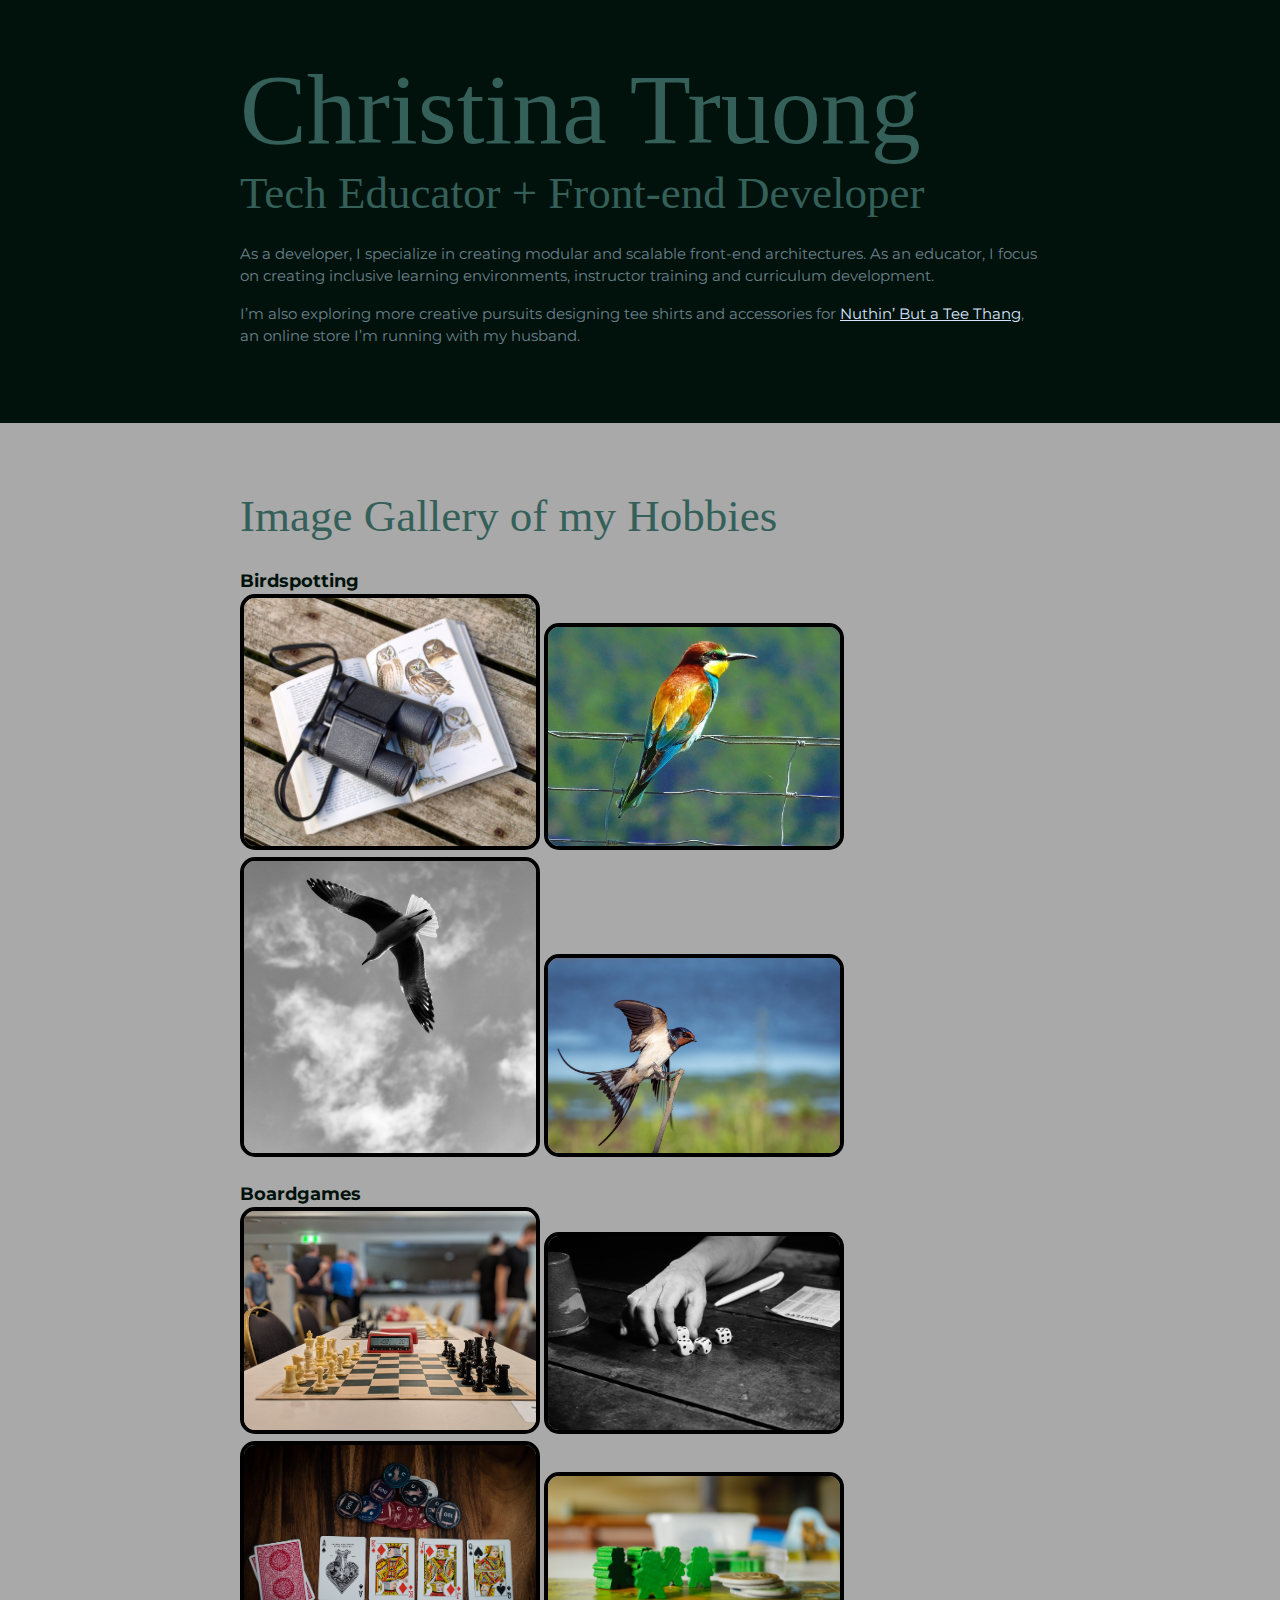
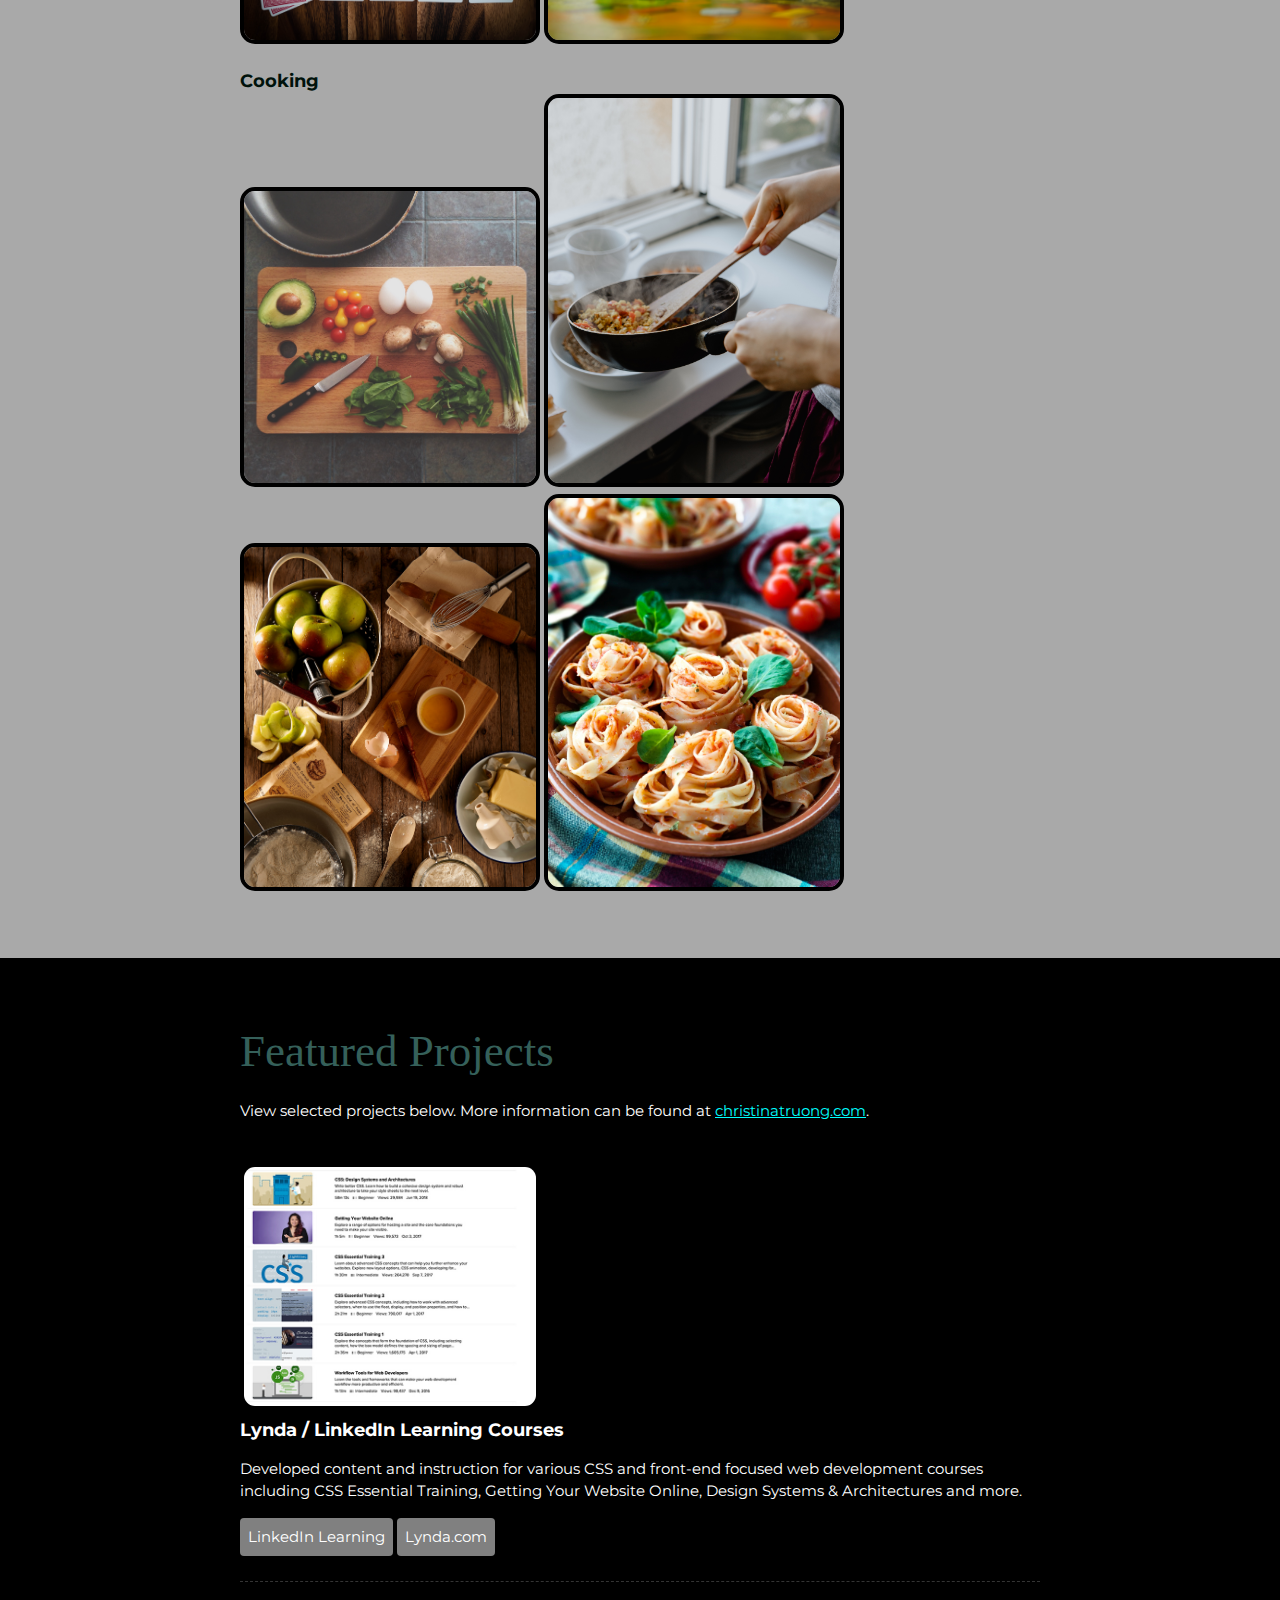
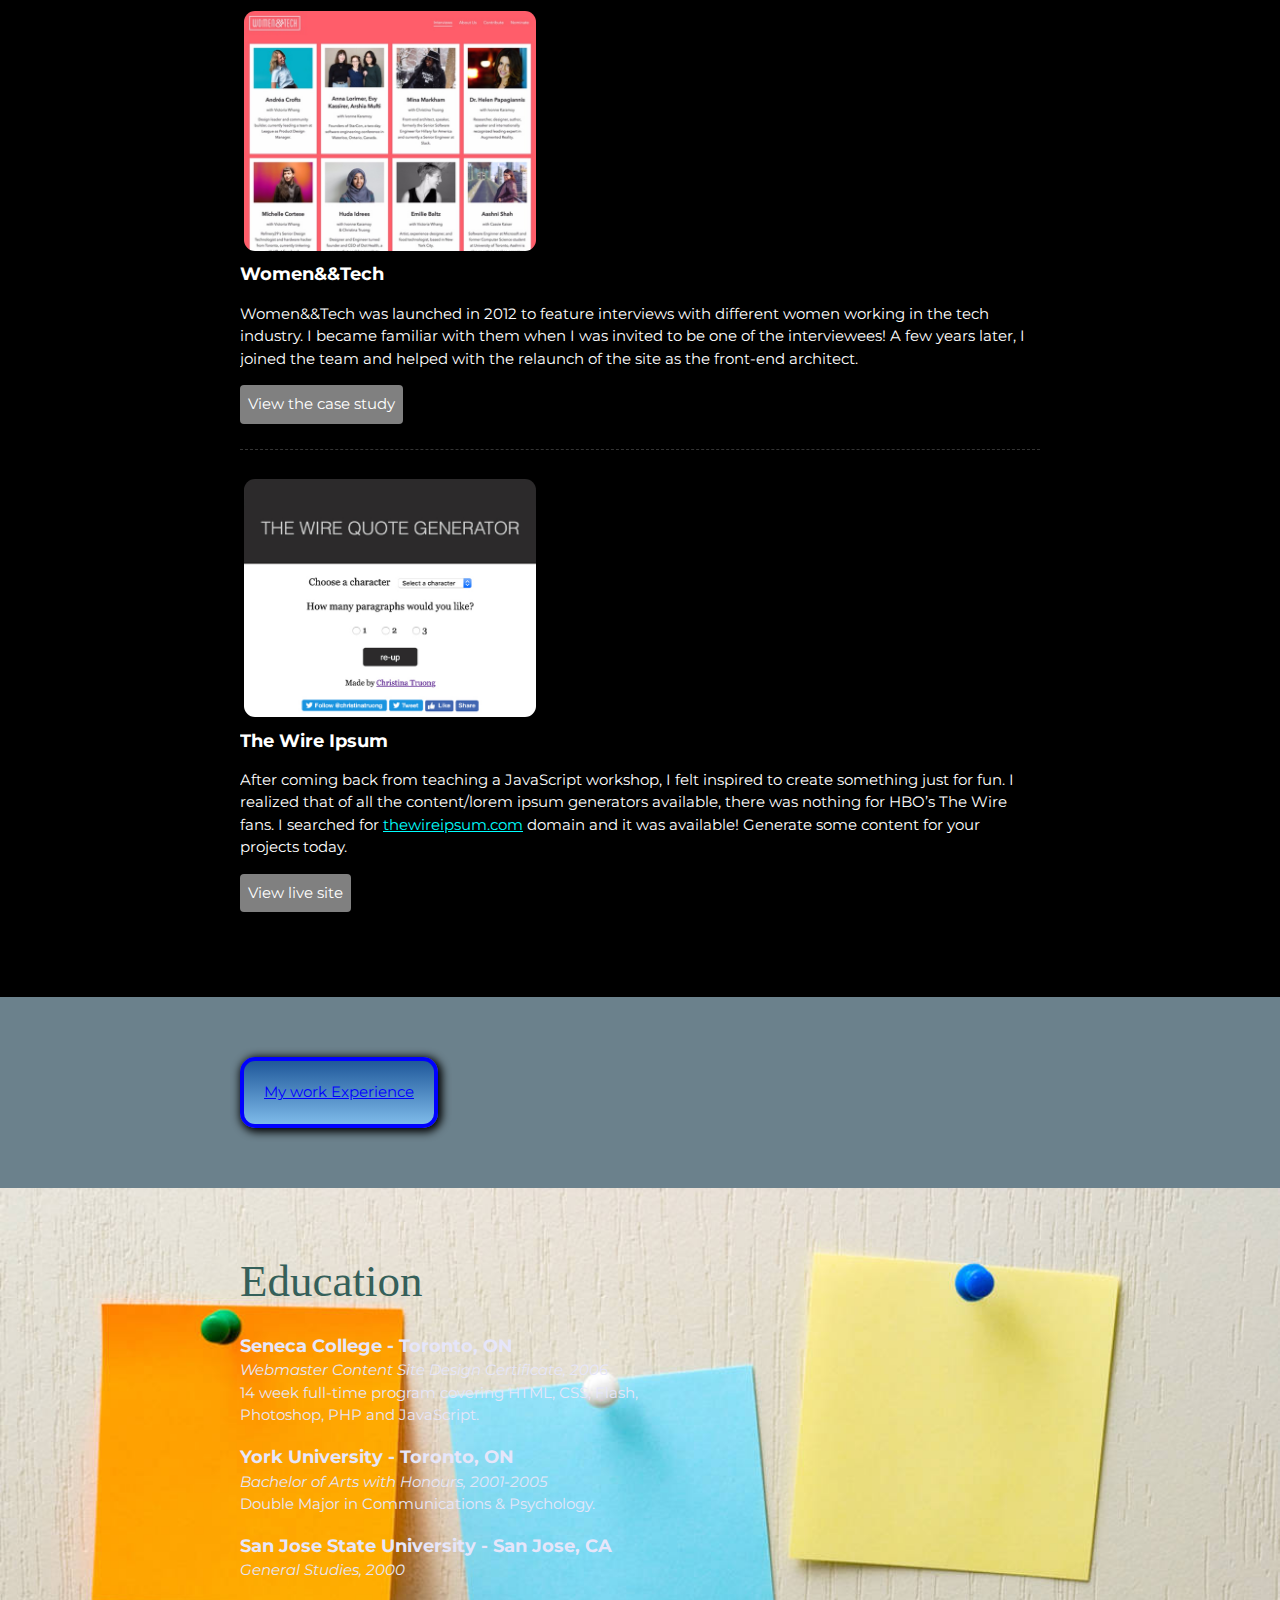
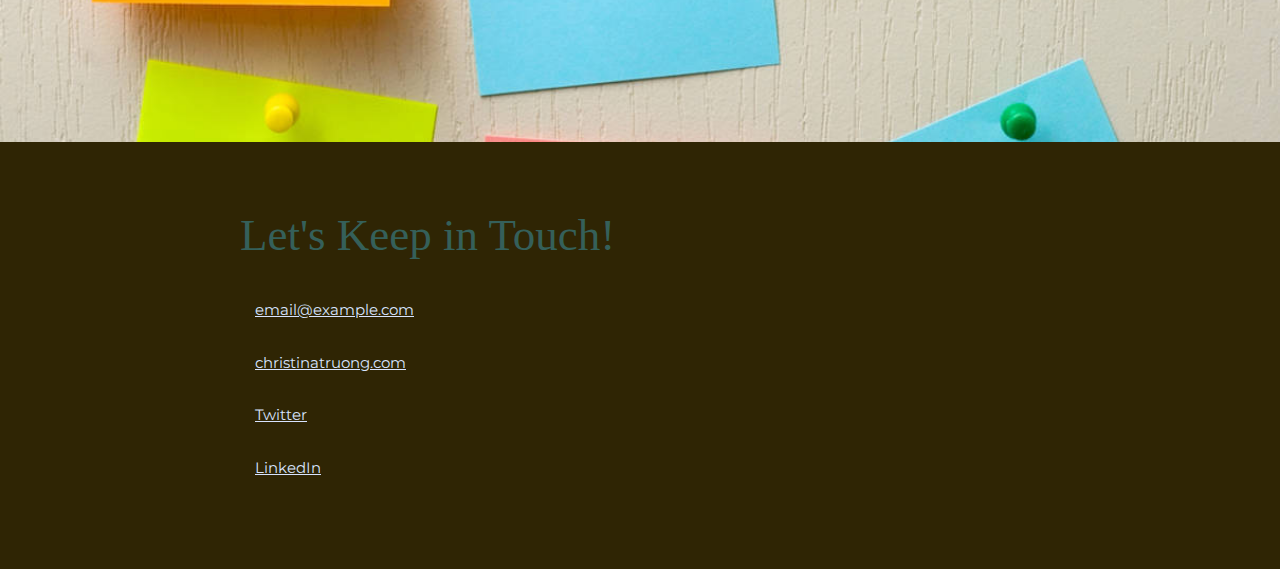
<file: index.html>
<!DOCTYPE html>
<html lang="en">
  <head>
    <meta charset="UTF-8">
    <meta name="viewport" content="width=device-width, initial-scale=1.0">
    <title>Christina Truong, Tech Educator + Front-end Developer</title>
    <link href="https://fonts.googleapis.com/css?family=Caveat|Montserrat:400,600&display=swap" rel="stylesheet">
    <link rel="stylesheet" href="css/styles.css">
  </head>
  <body>
    <main>
      <!-- ***************  ABOUT / PROFILE  **************** -->
      <header>
        <div class="content-wrap">
          <h1>Christina Truong</h1>
          <h2>Tech Educator + Front-end Developer</h2>

          <p>As a developer, I specialize in creating modular and scalable front-end architectures. As an educator, I focus on creating inclusive learning environments, instructor training and curriculum development.</p>
          <p>I’m also exploring more creative pursuits designing tee shirts and accessories for <a href="http://teethang.com" target="_blank">Nuthin’ But a Tee Thang</a>, an online store I’m running with my husband.</p>
        </div>
      </header>

	  <!-- ****************  GALLERY  ******************** -->
	  <section class="gallery">
        <div class="content-wrap item-details divider">
			<h2>Image Gallery of my Hobbies</h2>
			<h3>Birdspotting</h3>
			<a href="images/hobbies.jpg"  class="enlarge" target="_blank"><img src="images/hobbies.jpg"/></a>
			<a href="images/hobbies2.jpg"  class="enlarge" target="_blank"><img src="images/hobbies2.jpg"/></a>
			<a href="images/hobbies3.jpg"  class="enlarge" target="_blank"><img src="images/hobbies3.jpg"/></a>
			<a href="images/hobbies4.jpg"  class="enlarge" target="_blank"><img src="images/hobbies4.jpg"/></a>
			<h3>Boardgames</h3>
			<a href="images/hobbies5.jpg"  class="enlarge" target="_blank"><img src="images/hobbies5.jpg"/></a>
			<a href="images/hobbies6.jpg"  class="enlarge" target="_blank"><img src="images/hobbies6.jpg"/></a>
			<a href="images/hobbies7.jpg"  class="enlarge" target="_blank"><img src="images/hobbies7.jpg"/></a>
			<a href="images/hobbies8.jpg"  class="enlarge" target="_blank"><img src="images/hobbies8.jpg"/></a>
			<h3>Cooking</h3>
			<a href="images/hobbies9.jpg"  class="enlarge" target="_blank"><img src="images/hobbies9.jpg"/></a>
			<a href="images/hobbies10.jpg"  class="enlarge" target="_blank"><img src="images/hobbies10.jpg"/></a>
			<a href="images/hobbies11.jpg"  class="enlarge" target="_blank"><img src="images/hobbies11.jpg"/></a>
			<a href="images/hobbies12.jpg"  class="enlarge" target="_blank"><img src="images/hobbies12.jpg"/></a>
		</div>
	  </section>
	  
      <!-- ************ PROJECTS / PORTFOLIO  ************** -->
      <section class="projects">
        <div class="content-wrap divider">
          <h2>Featured Projects</h2>
          <p>View selected projects below. More information can be found at <a href="http://christinatruong.com">christinatruong.com</a>.</p>

          <!-- Project 1 -->
          <section class="project-item">
            <img src="images/project-courses.jpg" alt="Lynda & LinkedIn Learning course list">
            <h3>Lynda / LinkedIn Learning Courses</h3>
            <p>Developed content and instruction for various CSS and front-end focused web development courses including CSS Essential Training, Getting Your Website Online, Design Systems & Architectures and more.</p>
            <a class="btn" href="https://www.linkedin.com/learning/instructors/christina-truong?u=2125562" target="_blank">LinkedIn Learning</a>
            <a class="btn" href="https://www.lynda.com/Christina-Truong/7842227-1.html">Lynda.com</a>
          </section>

          <!-- Project 2 -->
          <section class="project-item">
            <img src="images/project-women-tech.jpg" alt="Women and Tech website">
            <h3>Women&&Tech</h3>
            <p>Women&&Tech was launched in 2012 to feature interviews with different women working in the tech industry. I became familiar with them when I was invited to be one of the interviewees! A few years later, I joined the team and helped with the relaunch of the site as the front-end architect.</p>
            <a class="btn" href="http://christinatruong.com/projects/women-and-tech-redesign.html" target="_blank">View the case study</a>
          </section>

          <!-- Project 3 -->
          <section class="project-item">
            <img src="images/project-wire-ipsum.jpg" alt="The Wire Ipsum website">
            <h3>The Wire Ipsum</h3>
            <p>After coming back from teaching a JavaScript workshop, I felt inspired to create something just for fun. I realized that of all the content/lorem ipsum generators available, there was nothing for HBO’s The Wire fans. I searched for <a href="http://thewireipsum.com" target="_blank">thewireipsum.com</a> domain and it was available! Generate some content for your projects today.</p>
            <a class="btn" href="http://thewireipsum.com" target="_blank">View live site</a>
          </section>
        </div>
      </section>

      <!-- ****************  WORK EXPERIENCE  ******************** -->
	  <section class="work-experience">
        <div class="content-wrap item-details divider">
			<a href="work_experience.html" class="button" title="My work Experience">My work Experience</a>
		</div>
	  </section>

      <!-- *************  EDUCATION & CERTIFICATIONS *********** -->
      <section class="education">
        <div class="content-wrap item-details">
          <h2>Education</h2>

          <section>
            <h3>Seneca College - Toronto, ON</h3>
            <p>Webmaster Content Site Design Certificate, 2006</p>
            <p>14 week full-time program covering HTML, CSS, Flash, Photoshop, PHP and JavaScript.</p>
          </section>

          <section>
            <h3>York University - Toronto, ON</h3>
            <p>Bachelor of Arts with Honours, 2001-2005</p>
            <p>Double Major in Communications & Psychology.</p>
          </section>

          <section>
            <h3>San Jose State University - San Jose, CA</h3>
            <p>General Studies, 2000</p>
          </section>
        </div>
      </section>

      <!-- ************  CONTACT INFO / SOCIAL MEDIA  ************ -->
      <footer>
        <div class="content-wrap">
          <h2>Let's Keep in Touch!</h2>

          <!-- Social media and contact links. Add or remove any networks. -->
          <ul class="contact-list">
            <li><a href="mailto:email@example.com">email@example.com</a></li>
            <li><a href="http://christinatruong.com" target="_blank">christinatruong.com</a></li>
            <li><a href="http://twitter.com/christinatruong" target="_blank">Twitter</a></li>
            <li><a href="#" target="_blank">LinkedIn</a></li>
          </ul>
        </div>
      </footer>
    </main>
  </body>
</html>
</file>
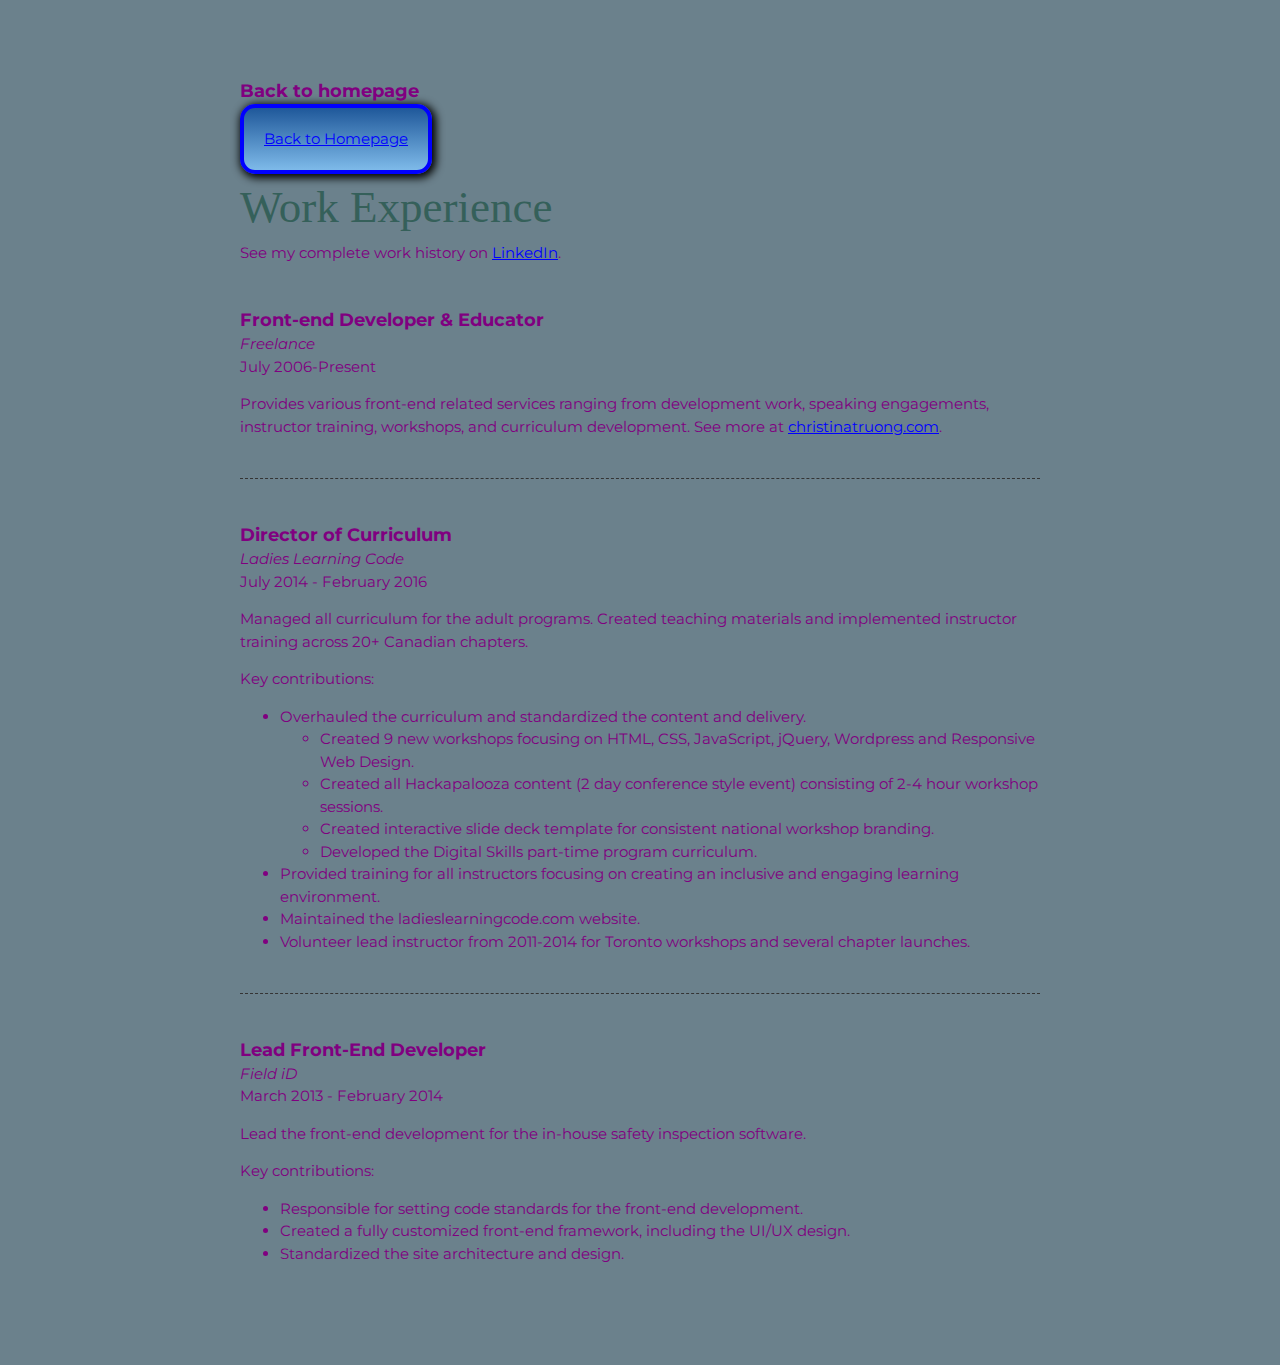
<file: work_experience.html>
<!DOCTYPE html>
<html lang="en">
  <head>
    <meta charset="UTF-8">
    <meta name="viewport" content="width=device-width, initial-scale=1.0">
    <title>Christina Truong, Tech Educator + Front-end Developer WORK EXPERIENCE</title>
    <link href="https://fonts.googleapis.com/css?family=Caveat|Montserrat:400,600&display=swap" rel="stylesheet">
    <link rel="stylesheet" href="css/styles.css">
  </head>
  <body>
	<section class="work-experience">
        <div class="content-wrap item-details divider">
		  <h3>Back to homepage</h3>
		  <a href="index.html" class="button" title="HomePage">Back to Homepage</a>
		  
          <h2>Work Experience</h2>
          <p>See my complete work history on <a href="https://www.linkedin.com/in/christinatruong/">LinkedIn</a>.</p>

          <!-- Job 1 -->
          <section class="job-item">
            <div class="job-details">
              <h3>Front-end Developer & Educator</h3>
              <p>Freelance</p>
              <p>July 2006-Present</p>
            </div>
            <div class="job-summary">
              <p>Provides various front-end related services ranging from development work, speaking engagements, instructor training, workshops, and curriculum development. See more at  <a href="http://christinatruong.com">christinatruong.com</a>.</p>
            </div>
          </section>

          <!-- Job 2 -->
          <section class="job-item">
            <div class="job-details">
              <h3>Director of Curriculum</h3>
              <p>Ladies Learning Code</p>
              <p>July 2014 - February 2016</p>
            </div>
            <div class="job-summary">
              <p>Managed all curriculum for the adult programs. Created teaching materials and implemented instructor training across 20+ Canadian chapters.</p>
              <p>Key contributions:</p>
              <ul>
                <li>Overhauled the curriculum and standardized the content and delivery.
                  <ul>
                    <li>Created 9 new workshops focusing on HTML, CSS, JavaScript, jQuery, Wordpress and Responsive Web Design.</li>
                    <li>Created all Hackapalooza content (2 day conference style event) consisting of 2-4 hour workshop sessions.</li>
                    <li>Created interactive slide deck template for consistent national workshop branding.</li>
                    <li>Developed the Digital Skills part-time program curriculum.</li>
                  </ul>
                </li>
                <li>Provided training for all instructors focusing on creating an inclusive and engaging learning environment.</li>
                <li>Maintained the ladieslearningcode.com website.</li>
                <li>Volunteer lead instructor from 2011-2014 for Toronto workshops and several chapter launches.</li>
              </ul>
            </div>
          </section>

          <!-- Job 3 -->
          <section class="job-item">
            <div class="job-details">
              <h3>Lead Front-End Developer</h3>
              <p>Field iD</p>
              <p>March 2013 - February 2014</p>
            </div>
            <div class="job-summary">
              <p>Lead the front-end development for the in-house safety inspection software.</p>
              <p>Key contributions:</p>
              <ul>
                <li>Responsible for setting code standards for the front-end development.</li>
                <li>Created a fully customized front-end framework, including the UI/UX design.</li>
                <li>Standardized the site architecture and design.</li>
              </ul>
            </div>
          </section>
        </div>
      </section>
  </body>
</html>
</file>
<file: css/styles.css>
/*
COLOR PALETTE
https://coolors.co/f7fff7-343434-2f3061-ffe66d-a1c6d7
#F7FFF7 - almost white
#343434 - dark gray - almost black
#2F3061 - blue dark
#FFE66D - yellow
#A1C6D7 - blue light
*/


/* Global styles
------------------------------------*/
html {
  box-sizing: border-box;
}
*, *:before, *:after {
  box-sizing: inherit;
}

body {
  color: #00120B;
  margin: 0;
  padding: 0;
  font-family: 'Montserrat', sans-serif;
  font-size: 15px;
  line-height: 1.5;
}
img {
  width: 300px;
  border:4px solid black;
  border-radius:1em;	
}
.enlarge:hover{
	cursor: zoom-in
}
a {
  color: #D8E4FF;
}
a:hover {
  text-decoration: none;
}
h1 {
  font-size: 100px;
  line-height: 1;
}
h2 {
  font-size: 45px;
}
h1, h2 {
  color:#35605A;
  font-family: 'Raleway', cursive;
  font-weight: 400;
  margin: 0;
}
.content-wrap {
  max-width: 800px;
  width: 85%;
  margin: 0 auto;
  padding: 60px 0;
}
h3 {
  margin-bottom: 0;
}
.item-details h3 + p {
  font-style: italic;
}
.item-details h3 ~ p {
  margin: 0;
}
.divider > section {
  border-bottom: 1px dashed #343434;
  padding: 25px 0;
}
.divider > section:last-of-type {
  border-bottom: none;
}
.button {
	padding:20px;
	border:4px solid;
	display:table;
	border-radius:1em;	
	box-shadow:2px 2px 8px 2px black;
	background:linear-gradient(to bottom, rgb(31,88,154) 0%, rgb(126,186,233) 100%);
}
.button:hover{
	background:linear-gradient(to top, rgb(31,88,154) 0%, rgb(126,186,233) 100%);
}
.button:active{
	background:linear-gradient(to bottom, rgb(21,61,107) 0%, rgb(38,137,212) 100%);
}


/* Profile
------------------------------------*/
header {
  background: #00120B;
  color: #6B818C;
}

/* Gallery
------------------------------------*/
.gallery{
	background:darkgrey;
}

/* Projects
------------------------------------*/
.projects {
  background: black;
  color:white;
}
.projects a {
  color: cyan;
}
.projects .btn {
  color: white;
  background: grey;
  text-decoration: none;
  padding: 8px;
  border-radius: 4px;
  display: inline-block;
}
.projects .btn:hover {
  background: rgba(47, 48, 97, 80%);
}
.project-item {
  overflow: hidden;
}
.project-item h3 {
  margin-top: 0;
}


/* Work Experience
------------------------------------*/
.work-experience {
  background: #6B818C;
  color:purple;
}
.work-experience a {
	color:blue;
}



/* Education
------------------------------------*/
.education {
  background-image: url(../images/post_it.jpg);
  background-size: cover;
  background-position: top right;
  padding-bottom: 100px;
  color:lavender;
}
.education p {
  width: 60%;
}


/* Contact Info
------------------------------------*/
footer {
  background: #2F2504;
}
.contact-list {
  list-style-type: none;
  padding: 0;
}
.contact-list a {
  padding: 15px;
  display: inline-block;
}
</file>
